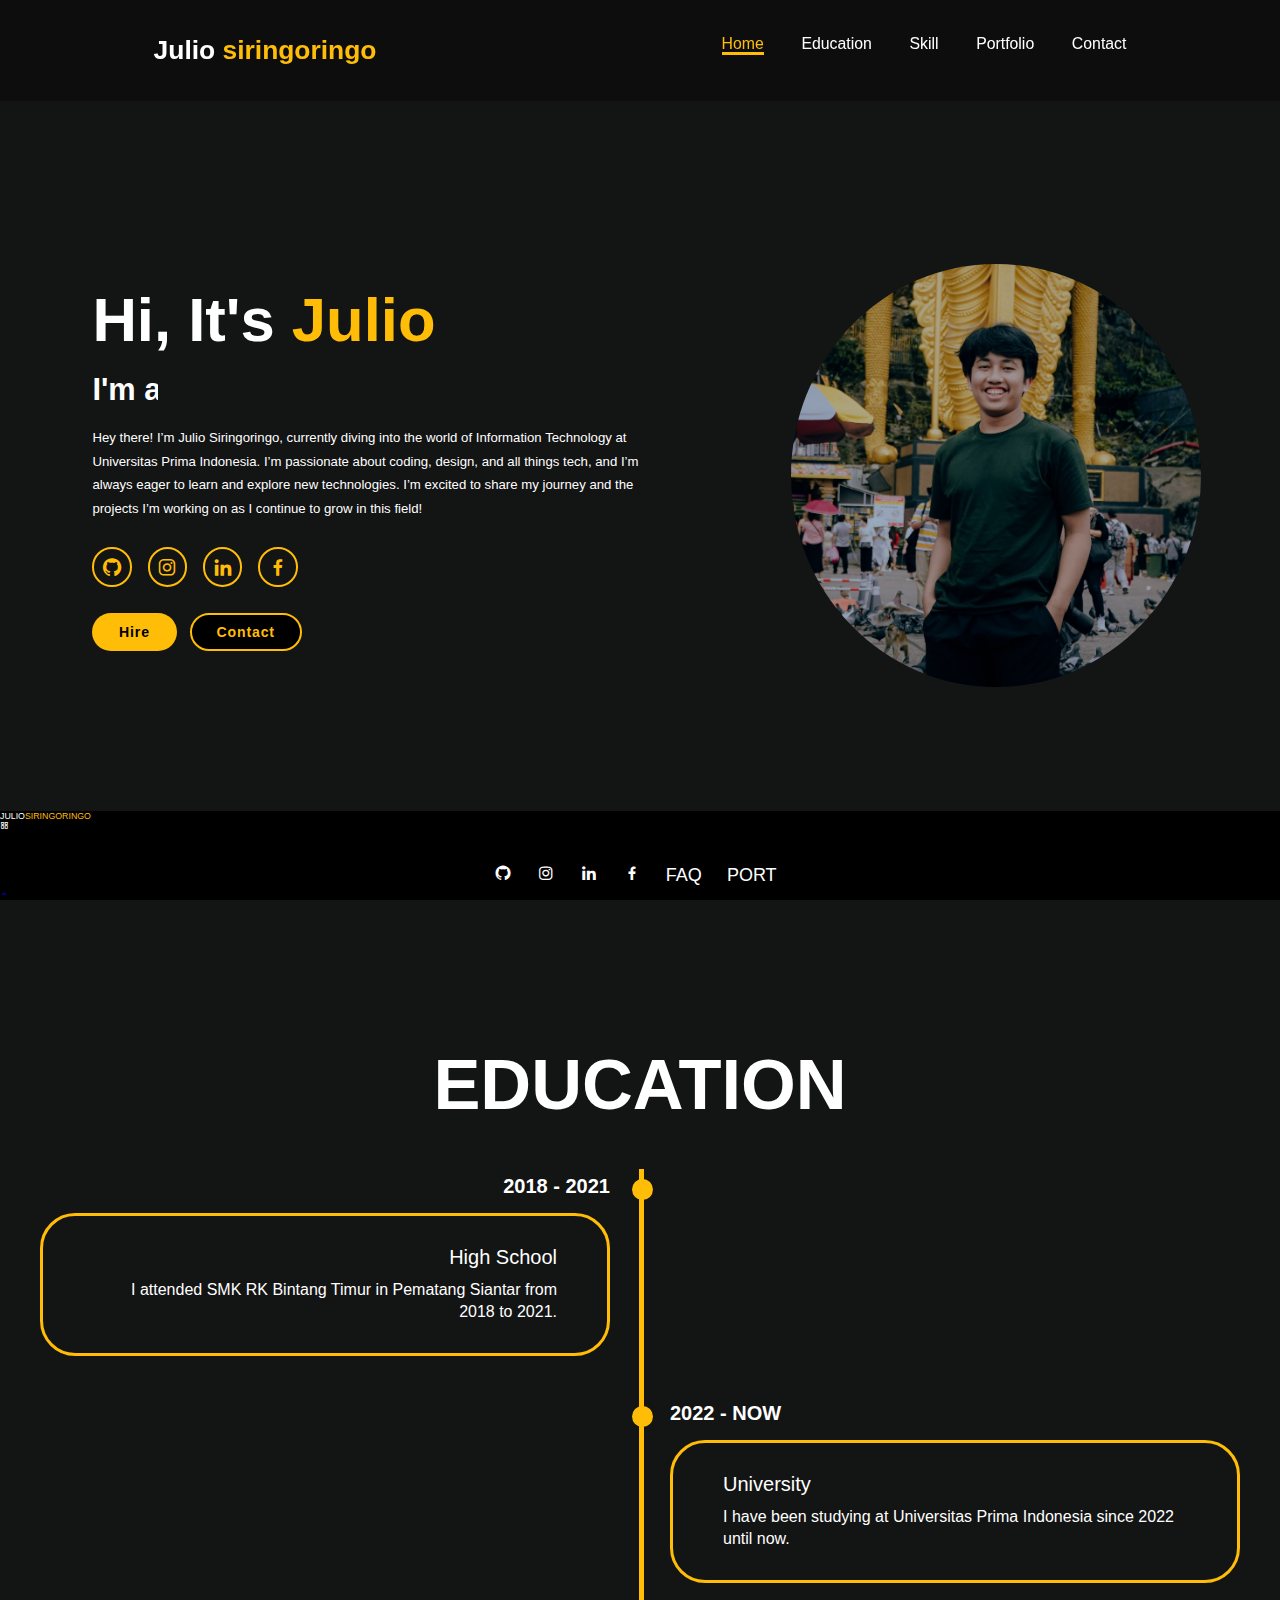
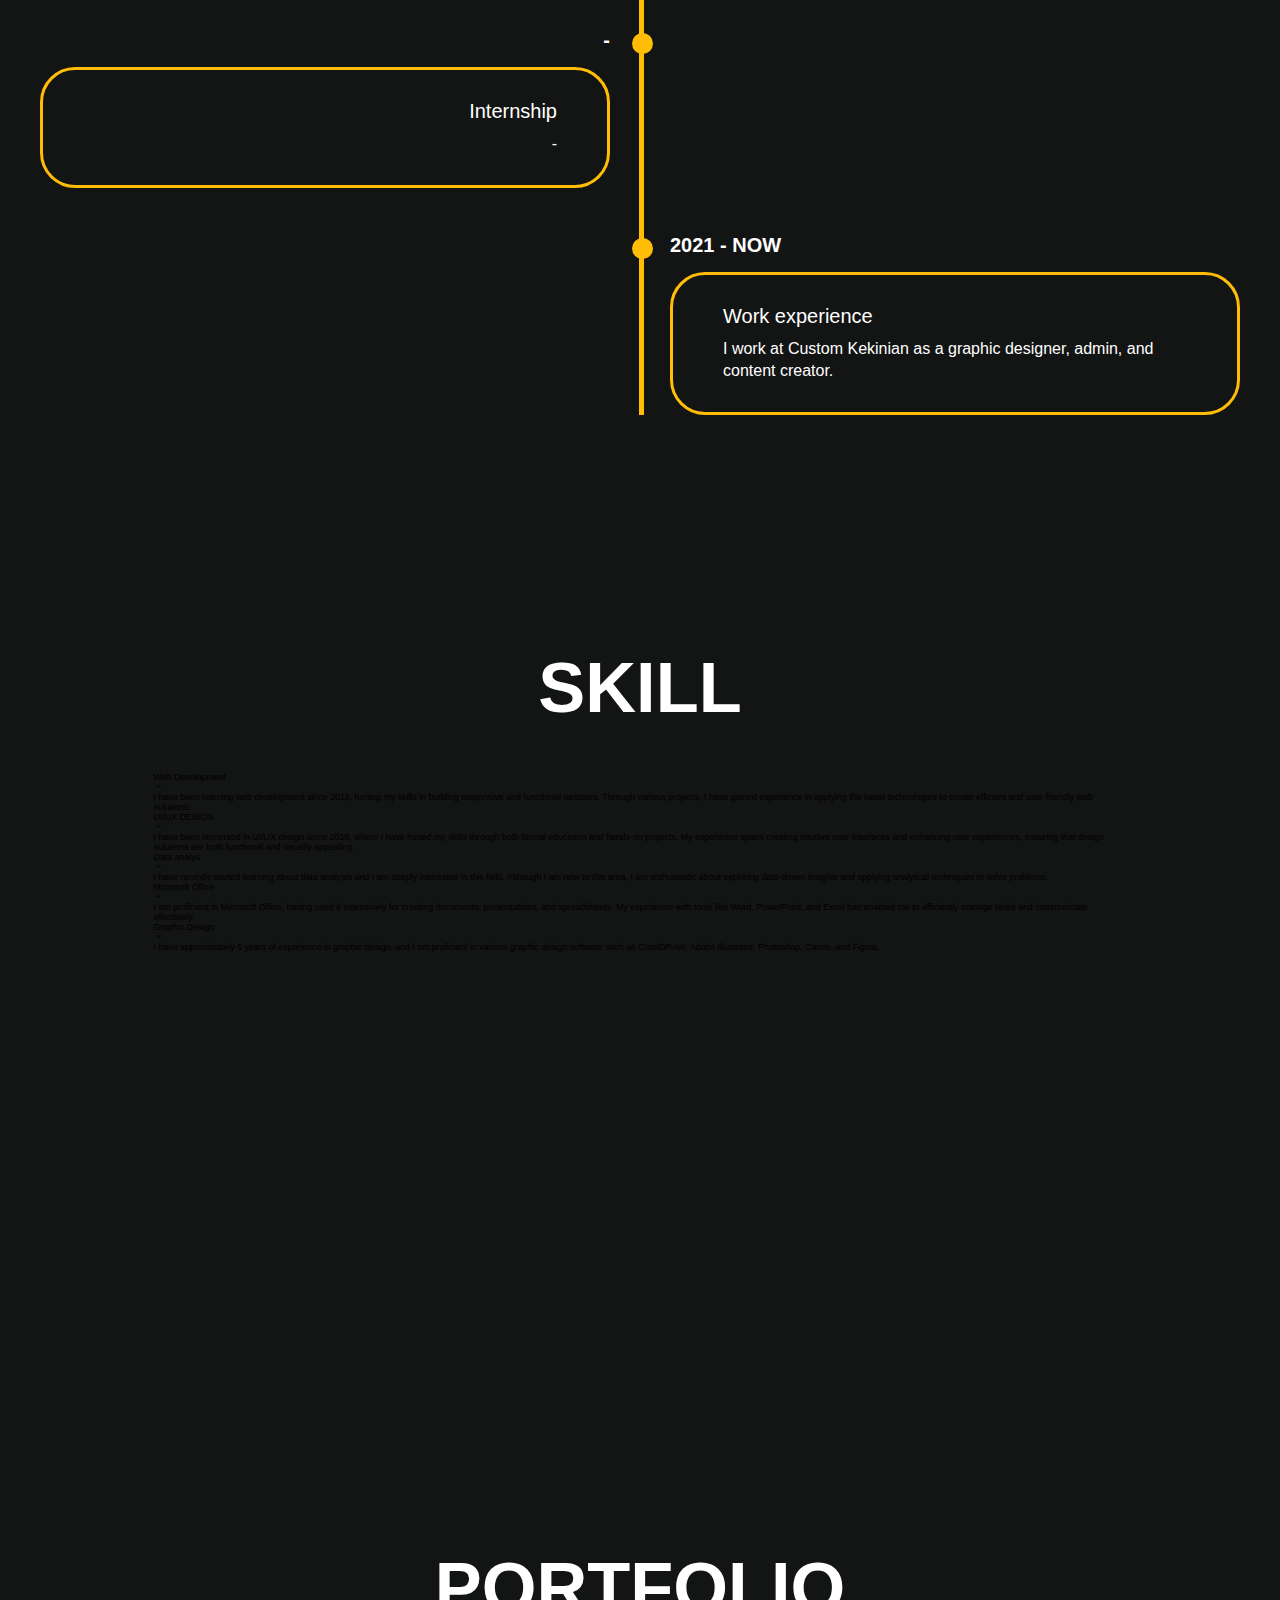
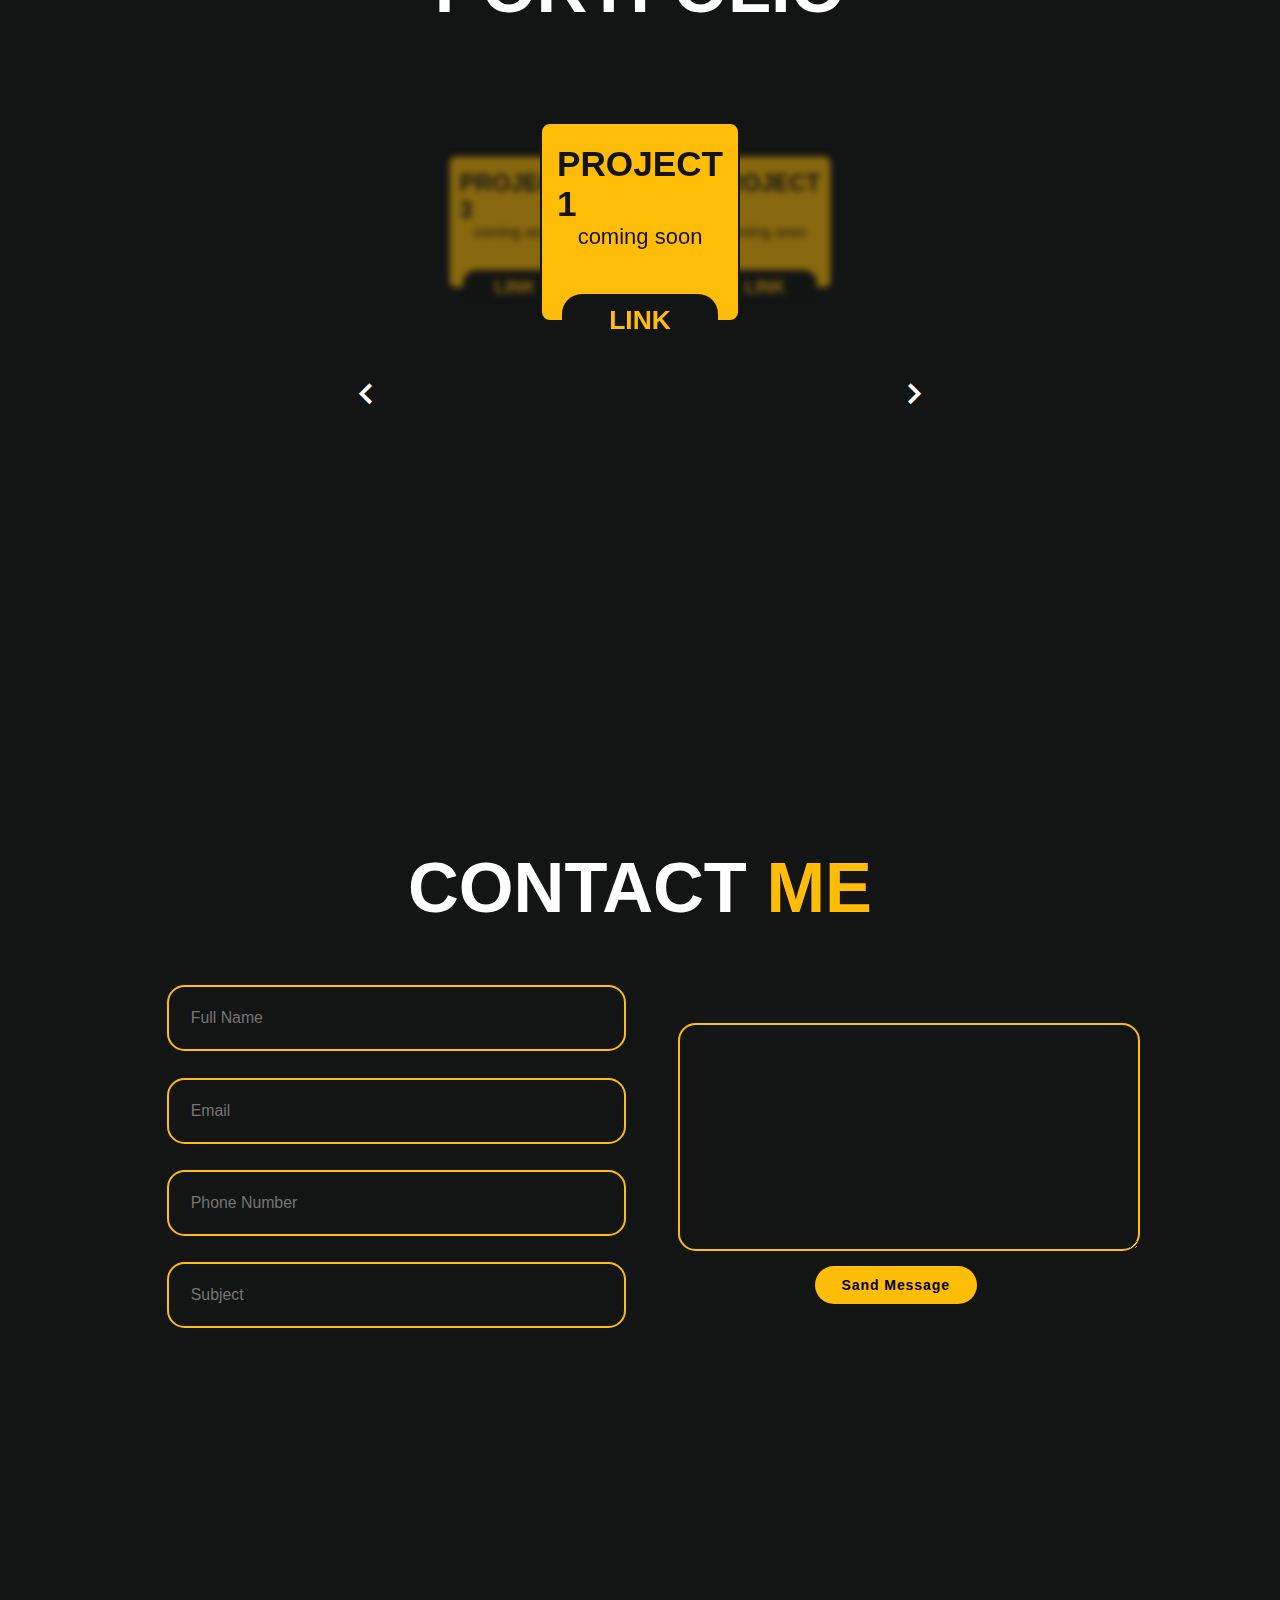
<file: index.html>
<!DOCTYPE html>
<html lang="en">
  <head>
    <meta charset="UTF-8" />
    <meta name="viewport" content="width=device-width, initial-scale=1.0" />
    <title>julio siringoringo</title>
    <link rel="stylesheet" href="style.css" />
    <link href="https://unpkg.com/boxicons@2.1.4/css/boxicons.min.css" rel="stylesheet" />
  </head>
  <body>
    <!-- HEADER -->
    <header class="header">
      <a href="#home" class="logo">Julio <span>siringoringo</span></a>

      <i class="bx bx-menu" id="menu-icon"></i>

      <nav class="navbar">
        <a href="#home" class="active">Home</a>
        <a href="#education">Education</a>
        <a href="#services">Skill</a>
        <a href="#portfolio">Portfolio</a>
        <a href="#contact">Contact</a>
      </nav>
    </header>
    <!-- END HEADER -->
    <!-- HOME -->
    <section class="home" id="home">
      <div class="home-content">
        <h1>Hi, It's <span>Julio</span></h1>
        <h3 class="text-animation">I'm a <span></span></h3>
        <p>
          Hey there! I’m Julio Siringoringo, currently diving into the world of Information Technology at Universitas Prima Indonesia. I’m passionate about coding, design, and all things tech, and I’m always eager to learn and explore new
          technologies. I’m excited to share my journey and the projects I’m working on as I continue to grow in this field!
        </p>
        <div class="social-icons">
          <a href="https://github.com/JULIOSIRINGORINGO"><i class="bx bxl-github"></i></a>
          <a href="https://www.instagram.com/juliosiringoringo?igsh=MWFiM3NtcnpyeTIxeQ=="><i class="bx bxl-instagram"></i></a>
          <a href="https://www.linkedin.com/in/julio-siringoringo-230390324?utm_source=share&utm_campaign=share_via&utm_content=profile&utm_medium=android_app"><i class="bx bxl-linkedin"></i></a>
          <a href="https://www.facebook.com/share/tcZcYDxLsZWcEci8/?mibextid=qi2Omg"><i class="bx bxl-facebook"></i></a>
        </div>
        <div class="btn-group">
          <a href="#" class="btn">Hire</a>
          <a href="#contact" class="btn">Contact</a>
        </div>
      </div>
      <div class="home-img">
        <img src="profil1.jpeg" alt="" />
      </div>
    </section>
    <!-- END HOME -->
    <!-- EDUCATION -->
    <section class="education" id="education">
      <h2 class="heading">EDUCATION</h2>

      <div class="timeline-items">
        <div class="timeline-item">
          <div class="timeline-dot"></div>
          <div class="timeline-date">2018 - 2021</div>
          <div class="timeline-content">
            <h3>High School</h3>
            <p>I attended SMK RK Bintang Timur in Pematang Siantar from 2018 to 2021.</p>
          </div>
        </div>

        <div class="timeline-item">
          <div class="timeline-dot"></div>
          <div class="timeline-date">2022 - NOW</div>
          <div class="timeline-content">
            <h3>University</h3>
            <p>I have been studying at Universitas Prima Indonesia since 2022 until now.</p>
          </div>
        </div>

        <div class="timeline-item">
          <div class="timeline-dot"></div>
          <div class="timeline-date">-</div>
          <div class="timeline-content">
            <h3>Internship</h3>
            <p>-</p>
          </div>
        </div>

        <div class="timeline-item">
          <div class="timeline-dot"></div>
          <div class="timeline-date">2021 - NOW</div>
          <div class="timeline-content">
            <h3>Work experience</h3>
            <p>I work at Custom Kekinian as a graphic designer, admin, and content creator.</p>
          </div>
        </div>
      </div>
    </section>
    <!-- AND EDUCATION -->
    <!-- SKILL -->
    <section class="services" id="services">
      <h2 class="heading">SKILL</h2>
      <div class="skill">
        <div class="skill-info">
          <div class="skill-title">
            <p>Web Development</p>
            <i class='bx bx-chevron-down'></i>
          </div>
          <div class="conten">
            <p>I have been learning web development since 2019, honing my skills in building responsive and functional websites. Through various projects, I have gained experience in applying the latest technologies to create efficient and
              user-friendly web solutions.</p>
          </div>
        </div>
        <div class="skill-info">
          <div class="skill-title">
            <p>UI/UX DESIGN</p>
            <i class='bx bx-chevron-down'></i>
          </div>
          <div class="conten">
            <p>I have been immersed in UI/UX design since 2018, where I have honed my skills through both formal education and hands-on projects. My experience spans creating intuitive user interfaces and enhancing user experiences, ensuring
              that design solutions are both functional and visually appealing.</p>
          </div>
        </div>
        <div class="skill-info">
          <div class="skill-title">
            <p>Data analys</p>
            <i class='bx bx-chevron-down'></i>
          </div>
          <div class="conten">
            <p> I have recently started learning about data analysis and I am deeply interested in this field. Although I am new to this area, I am enthusiastic about exploring data-driven insights and applying analytical techniques to solve
              problems.</p>
          </div>
        </div>
        <div class="skill-info">
          <div class="skill-title">
            <p>Microsoft Office</p>
            <i class='bx bx-chevron-down'></i>
          </div>
          <div class="conten">
            <p> I am proficient in Microsoft Office, having used it extensively for creating documents, presentations, and spreadsheets. My experience with tools like Word, PowerPoint, and Excel has enabled me to efficiently manage tasks and
              communicate effectively.</p>
          </div>
        </div>
        <div class="skill-info">
          <div class="skill-title">
            <p>Graphic Design</p>
            <i class='bx bx-chevron-down'></i>
          </div>
          <div class="conten">
            <p> I have approximately 5 years of experience in graphic design, and I am proficient in various graphic design software such as CorelDRAW, Adobe Illustrator, Photoshop, Canva, and Figma.</p>
          </div>
        </div>
      </div>
    </section>
    <!-- END SKILL -->
    <!-- PORTFOLIO -->
    <section class="cardcoba" id="portfolio">
      <h2 class="heading">PORTFOLIO</span></h2>
      <div class="carousel">
        <div class="card-container" id="card1" data-state="center">
          <div class="card">
            <h3>PROJECT 1</h3>
            <P>coming soon</P>
            <a href="">LINK</a>
          </div>
        </div>
        <div class="card-container" id="card2" data-state="right">
          <div class="card">
            <h3>PROJECT 2</h3>
            <P>coming soon</P>
            <a href="">LINK</a>
          </div>
        </div>
        <div class="card-container" id="card3" data-state="left">
          <div class="card">
            <h3>PROJECT 3</h3>
            <P>coming soon</P>
            <a href="">LINK</a></div>
        </div>
      </div>

      <div class="controls">
        <button class="button" onclick="prev()"><i class='bx bx-chevron-left' ></i></button>
        <button class="button" onclick="next()"><i class='bx bx-chevron-right' ></i></button>
      </div>
    </section>
    <!-- END PORTFOLIO -->

    <!-- CONTAC ME -->
    <section class="contact" id="contact">
      <h2 class="heading">CONTACT <span>ME</span></h2>
      <form action="">
        <div class="input-group">
          <div class="input-box">
            <input type="text" placeholder="Full Name" />
            <input type="email" placeholder="Email" />
          </div>
          <div class="input-box">
            <input type="number" placeholder="Phone Number" />
            <input type="text" placeholder="Subject" />
          </div>
        </div>
        <div class="input-group-2">
          <textarea name="" id="" cols="30" rows="10" placeholder="Contact Me"> </textarea>
          <input type="submit" value="Sand Message" class="btn" />
        </div>
      </form>
    </section>
    <!-- END CONTAC ME -->

    <!-- FOOTER -->
    <footer class="footer">
      <p>JULIO<span>SIRINGORINGO</span></p>
        <div class="select-menu">
          <div class="select-btn">
            <span class="sBtn-text"></span>
            <i class="bx bx-grid-alt"></i>
          </div>
          <ul class="options">
            <li class="option"><a href="https://github.com/JULIOSIRINGORINGO"><i class="bx bxl-github"></i></a></i>  </li>
            <li class="option"><a href="https://www.instagram.com/juliosiringoringo?igsh=MWFiM3NtcnpyeTIxeQ=="><i class="bx bxl-instagram"></i></a></i>  </li>
            <li class="option"><a href="https://www.linkedin.com/in/julio-siringoringo-230390324?utm_source=share&utm_campaign=share_via&utm_content=profile&utm_medium=android_app"><i class="bx bxl-linkedin"></i></a></i>  </li>
            <li class="option"><a href="https://www.facebook.com/share/tcZcYDxLsZWcEci8/?mibextid=qi2Omg"><i class="bx bxl-facebook"></i></a></i>  </li>
            <li class="option"><a href="#home">FAQ</a></i>  </li>
            <li class="option"><a href="#portfolio">PORT</a></i>  </li>
          </ul>
        </div>
        <a href="#home"><i class='bx bx-chevron-up'></i></a>
      </footer>
  
     <!-- END FOOTER  -->
    <script src="script.js"></script>
    <!--  -->
  </body>
</html>
</file>
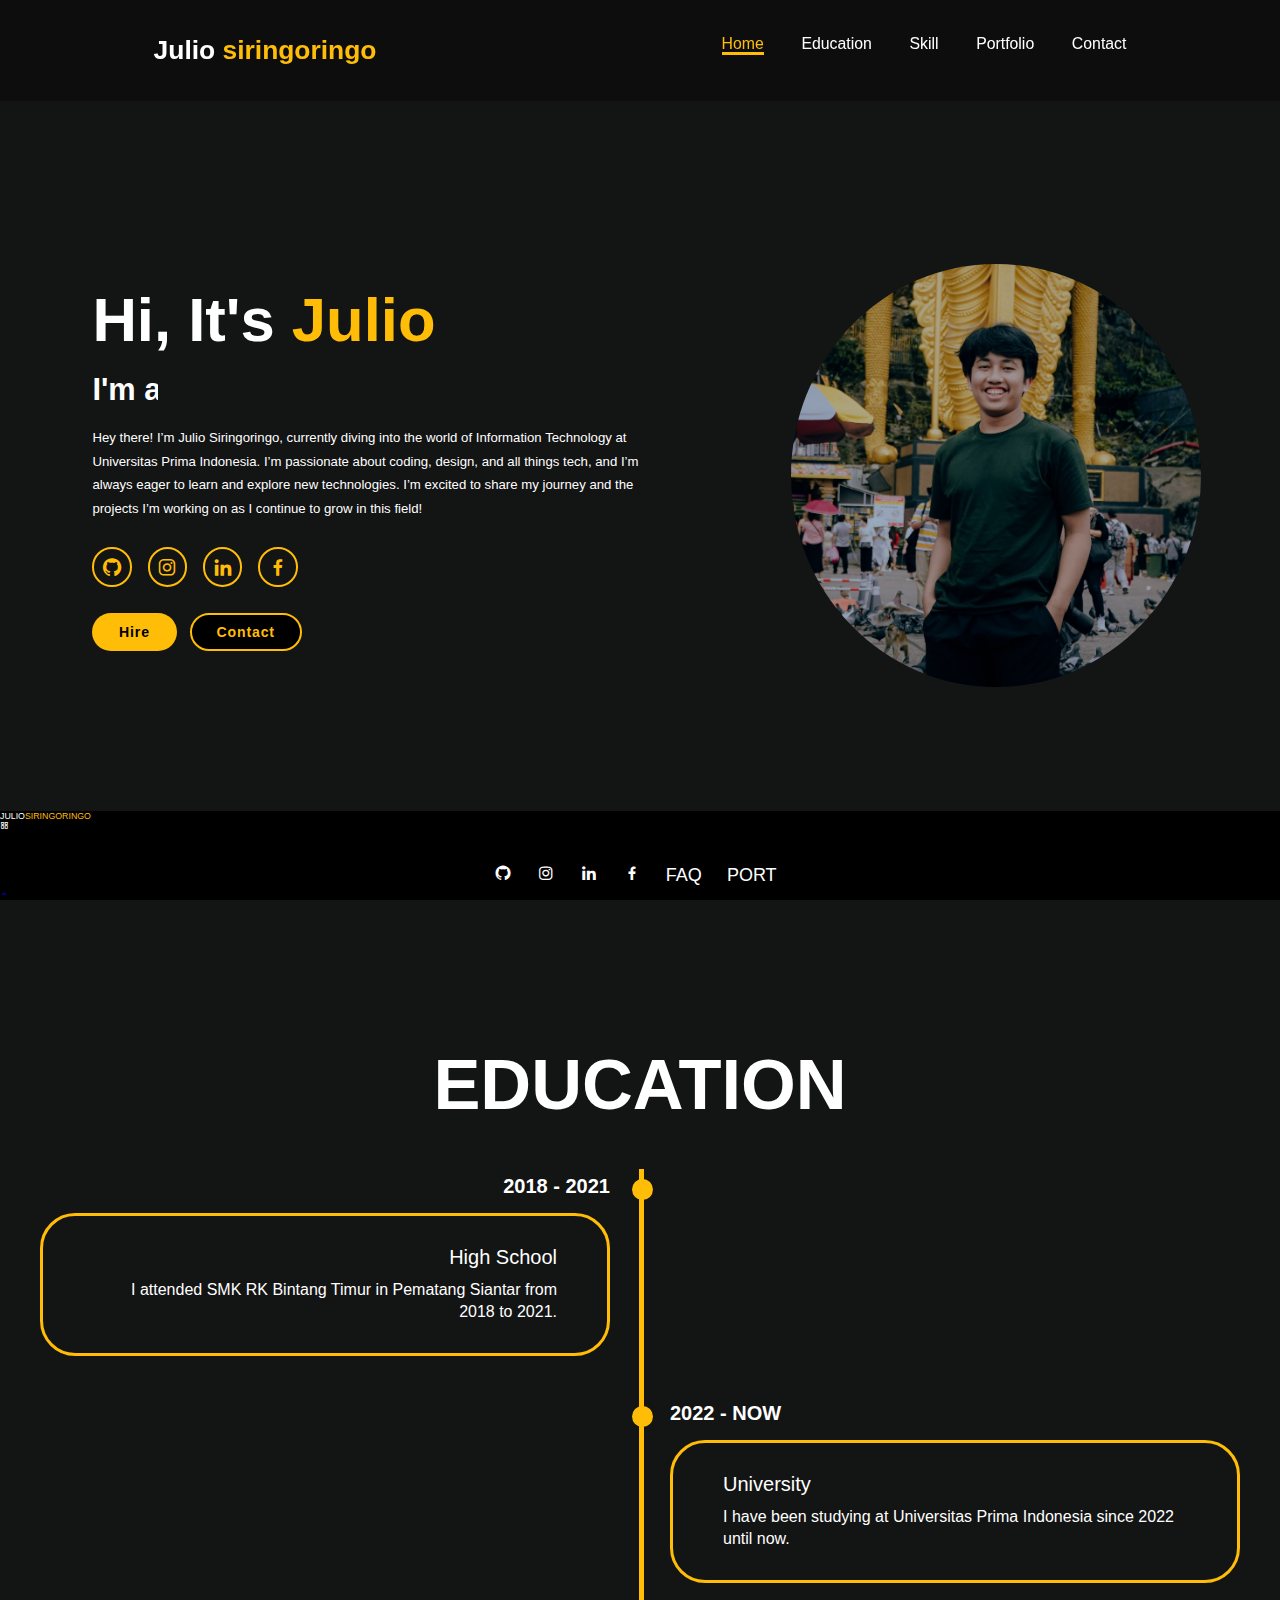
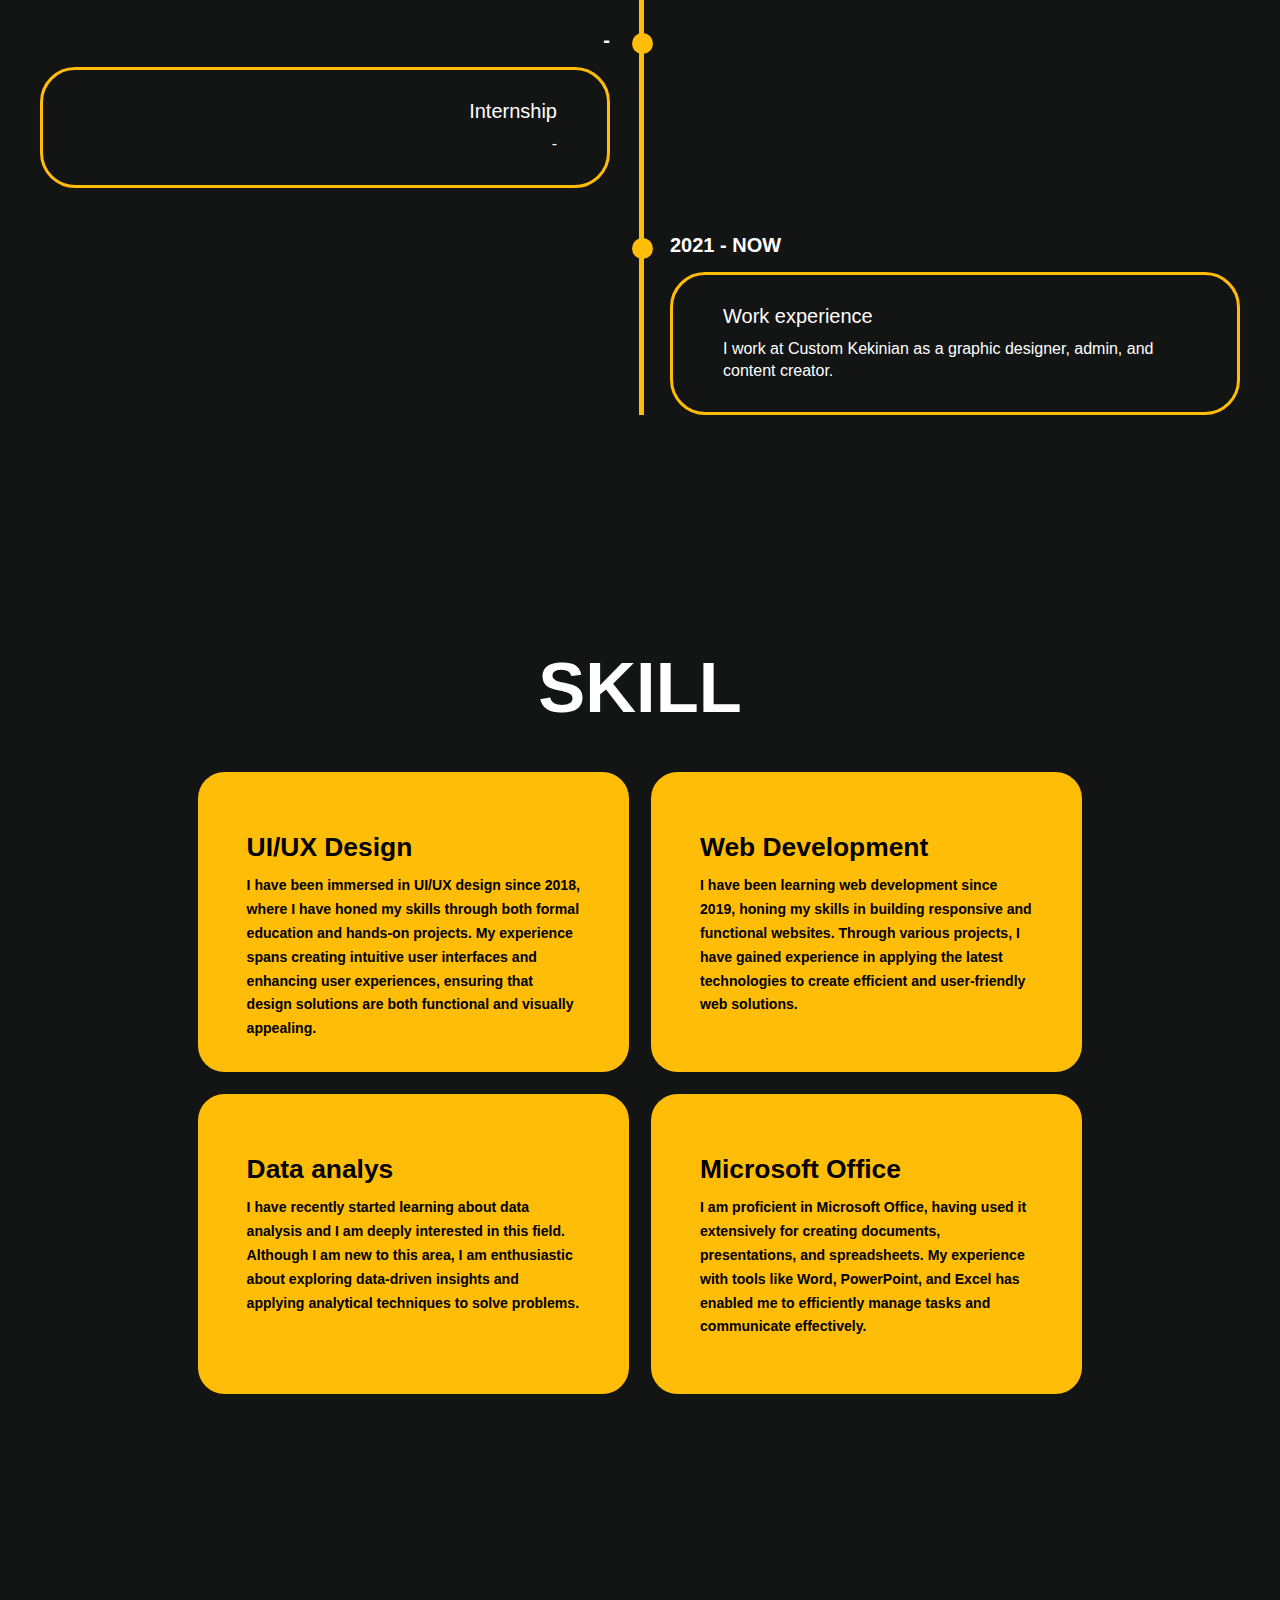
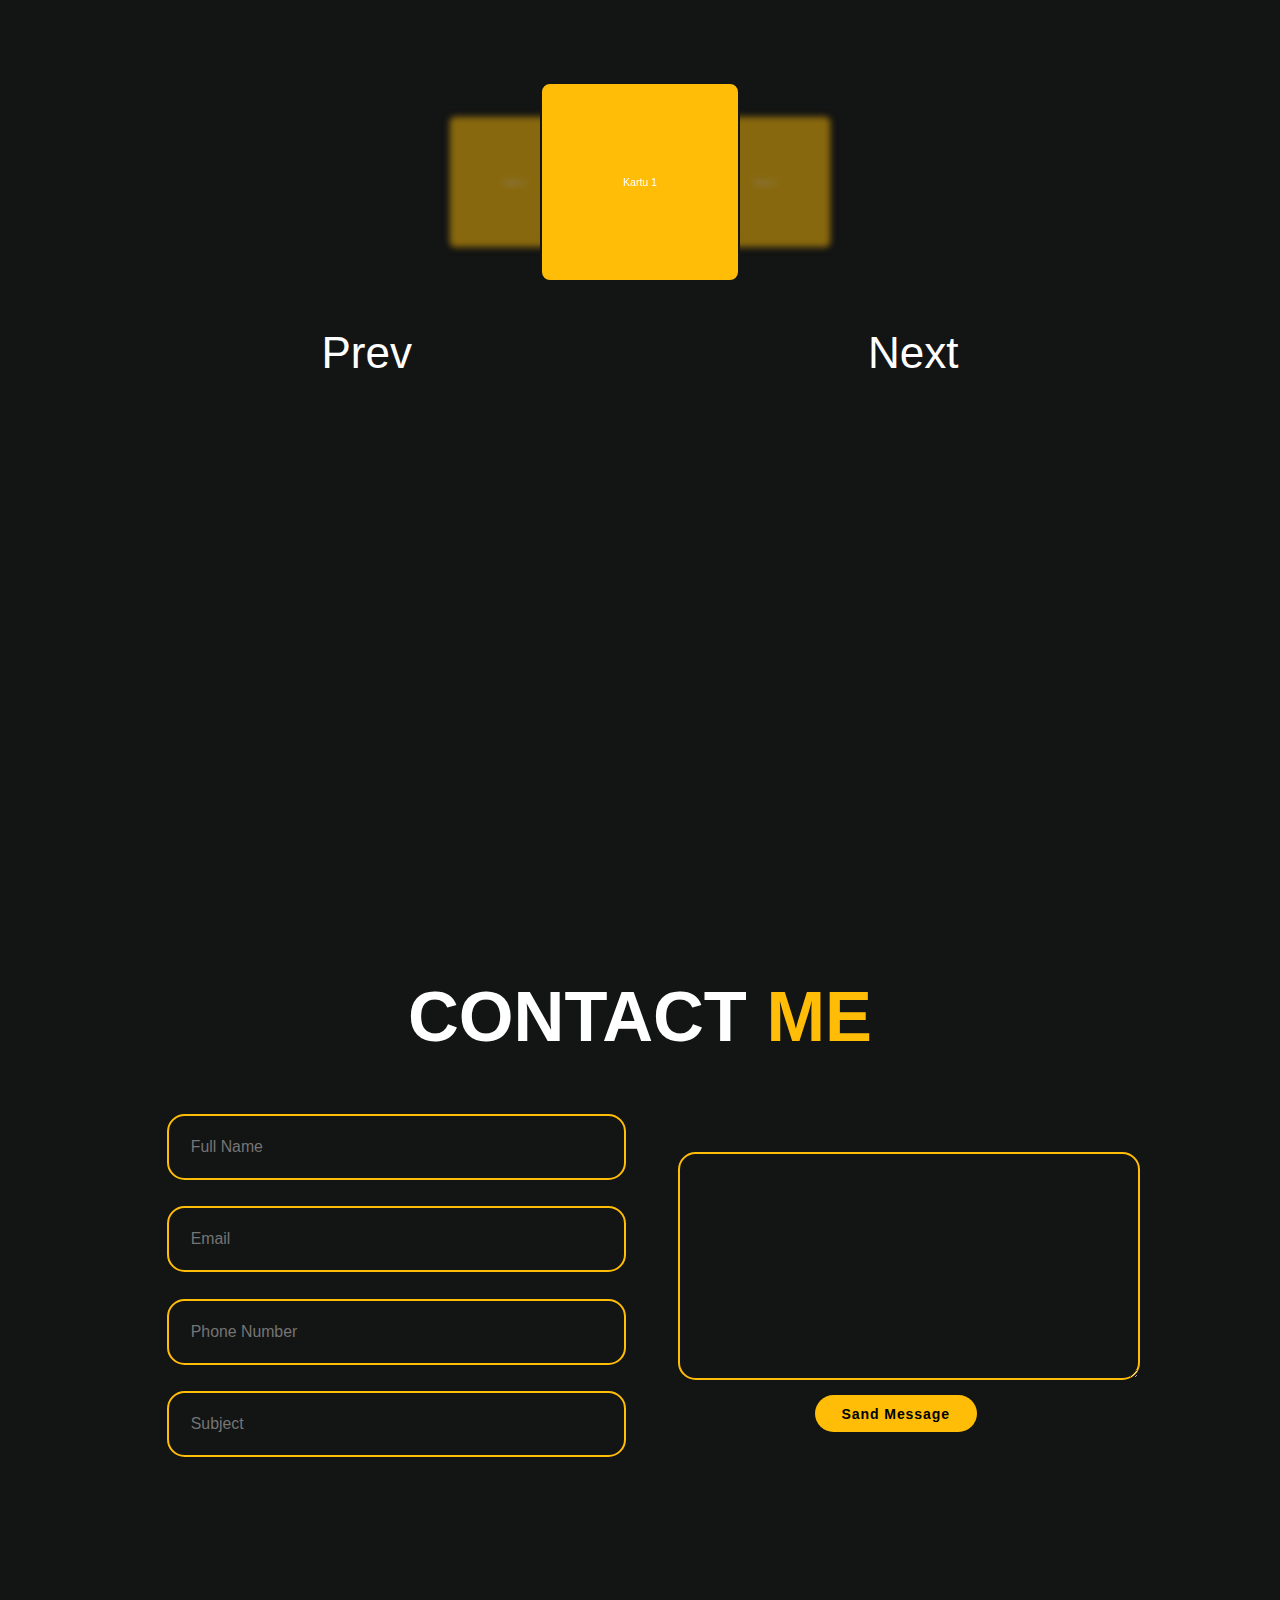
<file: index1.html>
<!DOCTYPE html>
<html lang="en">
  <head>
    <meta charset="UTF-8" />
    <meta name="viewport" content="width=device-width, initial-scale=1.0" />
    <title>julio siringoringo</title>
    <link rel="stylesheet" href="style.css" />
    <link href="https://unpkg.com/boxicons@2.1.4/css/boxicons.min.css" rel="stylesheet" />
  </head>
  <body>
    <header class="header">
      <a href="#home" class="logo">Julio <span>siringoringo</span></a>

      <i class="bx bx-menu" id="menu-icon"></i>

      <nav class="navbar">
        <a href="#home" class="active">Home</a>
        <a href="#education">Education</a>
        <a href="#services">Skill</a>
        <a href="#portopolio">Portfolio</a>
        <a href="#contact">Contact</a>
      </nav>
    </header>
    <section class="home" id="home">
      <div class="home-content">
        <h1>Hi, It's <span>Julio</span></h1>
        <h3 class="text-animation">I'm a <span></span></h3>
        <p>
          Hey there! I’m Julio Siringoringo, currently diving into the world of Information Technology at Universitas Prima Indonesia. I’m passionate about coding, design, and all things tech, and I’m always eager to learn and explore new
          technologies. I’m excited to share my journey and the projects I’m working on as I continue to grow in this field!
        </p>
        <div class="social-icons">
          <a href="https://github.com/JULIOSIRINGORINGO"><i class="bx bxl-github"></i></a>
          <a href="https://www.instagram.com/juliosiringoringo?igsh=MWFiM3NtcnpyeTIxeQ=="><i class="bx bxl-instagram"></i></a>
          <a href="https://www.linkedin.com/in/julio-siringoringo-230390324?utm_source=share&utm_campaign=share_via&utm_content=profile&utm_medium=android_app"><i class="bx bxl-linkedin"></i></a>
          <a href="https://www.facebook.com/share/tcZcYDxLsZWcEci8/?mibextid=qi2Omg"><i class="bx bxl-facebook"></i></a>
        </div>
        <div class="btn-group">
          <a href="#" class="btn">Hire</a>
          <a href="#contact" class="btn">Contact</a>
        </div>
      </div>
      <div class="home-img">
        <img src="profil1.jpeg" alt="" />
      </div>
    </section>
    <section class="education" id="education">
      <h2 class="heading">EDUCATION</h2>

      <div class="timeline-items">
        <div class="timeline-item">
          <div class="timeline-dot"></div>
          <div class="timeline-date">2018 - 2021</div>
          <div class="timeline-content">
            <h3>High School</h3>
            <p>I attended SMK RK Bintang Timur in Pematang Siantar from 2018 to 2021.</p>
          </div>
        </div>

        <div class="timeline-item">
          <div class="timeline-dot"></div>
          <div class="timeline-date">2022 - NOW</div>
          <div class="timeline-content">
            <h3>University</h3>
            <p>I have been studying at Universitas Prima Indonesia since 2022 until now.</p>
          </div>
        </div>

        <div class="timeline-item">
          <div class="timeline-dot"></div>
          <div class="timeline-date">-</div>
          <div class="timeline-content">
            <h3>Internship</h3>
            <p>-</p>
          </div>
        </div>

        <div class="timeline-item">
          <div class="timeline-dot"></div>
          <div class="timeline-date">2021 - NOW</div>
          <div class="timeline-content">
            <h3>Work experience</h3>
            <p>I work at Custom Kekinian as a graphic designer, admin, and content creator.</p>
          </div>
        </div>
      </div>
    </section>
    <section class="services" id="services">
      <h2 class="heading">SKILL</h2>

      <div class="services-container">
        <div class="service-box">
          <div class="service-info">
            <h4>UI/UX Design</h4>
            <p>
              I have been immersed in UI/UX design since 2018, where I have honed my skills through both formal education and hands-on projects. My experience spans creating intuitive user interfaces and enhancing user experiences, ensuring
              that design solutions are both functional and visually appealing.
            </p>
          </div>
        </div>

        <div class="service-box">
          <div class="service-info">
            <h4>Web Development</h4>
            <p>
              I have been learning web development since 2019, honing my skills in building responsive and functional websites. Through various projects, I have gained experience in applying the latest technologies to create efficient and
              user-friendly web solutions.
            </p>
          </div>
        </div>
        <div class="service-box">
          <div class="service-info">
            <h4>Data analys</h4>
            <p>
              I have recently started learning about data analysis and I am deeply interested in this field. Although I am new to this area, I am enthusiastic about exploring data-driven insights and applying analytical techniques to solve
              problems.
            </p>
          </div>
        </div>
        <div class="service-box">
          <div class="service-info">
            <h4>Microsoft Office</h4>
            <p>
              I am proficient in Microsoft Office, having used it extensively for creating documents, presentations, and spreadsheets. My experience with tools like Word, PowerPoint, and Excel has enabled me to efficiently manage tasks and
              communicate effectively.
            </p>
          </div>
        </div>
      </div>
    </section>

    <!-- <section class="portopolio" id="portopolio">
      <div class="portopolio-box">
        <h2 class="heading">PORTFOLIO</h2>

        <div class="wrapper">
          <div class="portopolio-item">
            <img src="profil.jpeg" alt="" />
            <h2>Projects</h2>
            <p>I will update these soon.</p>
            <a href="#">Demo</a>
          </div>

          <div class="portopolio-item">
            <img src="profil.jpeg" alt="" />
            <h2>Projects</h2>
            <p>I will update these soon.</p>
            <a href="#">Demo</a>
          </div>

          <div class="portopolio-item">
            <img src="profil.jpeg" alt="" />
            <h2>Projects</h2>
            <p>I will update these soon.</p>
            <a href="#">Demo</a>
          </div>
        </div>
      </div>
    </section> -->
    <section class="cardcoba">
      <div class="carousel">
        <div class="card-container" data-state="center">
          <div class="card">Kartu 1</div>
        </div>
        <div class="card-container" data-state="right">
          <div class="card">Kartu 2</div>
        </div>
        <div class="card-container" data-state="left">
          <div class="card">Kartu 3</div>
        </div>
      </div>

      <div class="controls">
        <button class="button" id="prev">Prev</button>
        <button class="button" id="next">Next</button>
      </div>
    </section>

    <section class="contact" id="contact">
      <h2 class="heading">CONTACT <span>ME</span></h2>
      <form action="">
        <div class="input-group">
          <div class="input-box">
            <input type="text" placeholder="Full Name" />
            <input type="email" placeholder="Email" />
          </div>
          <div class="input-box">
            <input type="number" placeholder="Phone Number" />
            <input type="text" placeholder="Subject" />
          </div>
        </div>
        <div class="input-group-2">
          <textarea name="" id="" cols="30" rows="10" placeholder="Contact Me"> </textarea>
          <input type="submit" value="Sand Message" class="btn" />
        </div>
      </form>
    </section>

    <footer class="footer">
      <p>JULIO<span>SIRINGORINGO</span></p>
      <div class="select-menu">
        <div class="select-btn">
          <span class="sBtn-text"></span>
          <i class="bx bx-grid-alt"></i>
        </div>
        <ul class="options">
          <li class="option"><a href="https://github.com/JULIOSIRINGORINGO"><i class="bx bxl-github"></i></a></i>  </li>
          <li class="option"><a href="https://www.instagram.com/juliosiringoringo?igsh=MWFiM3NtcnpyeTIxeQ=="><i class="bx bxl-instagram"></i></a></i>  </li>
          <li class="option"><a href="https://www.linkedin.com/in/julio-siringoringo-230390324?utm_source=share&utm_campaign=share_via&utm_content=profile&utm_medium=android_app"><i class="bx bxl-linkedin"></i></a></i>  </li>
          <li class="option"><a href="https://www.facebook.com/share/tcZcYDxLsZWcEci8/?mibextid=qi2Omg"><i class="bx bxl-facebook"></i></a></i>  </li>
          <li class="option"><a href="#home">FAQ</a></i>  </li>
          <li class="option"><a href="#portopolio">PORT</a></i>  </li>
        </ul>
      </div>
      <a href="#home"><i class='bx bx-chevron-up'></i></a>
    </footer>

    <script src="script.js"></script>
  </body>
</html>
</file>
<file: style.css>
* {
  margin: 0;
  padding: 0;
  box-sizing: border-box;
  text-decoration: none;
  border: none;
  outline: none;
  scroll-behavior: smooth;
  font-family: "Poppins", sans-serif;
}

:root {
  --bg-color: #131414;
  --secon-bg-color: #131313;
  --text-color: white;
  --main-color: #ffbd08;
  --current-card: 0;
}

html {
  font-size: 60%;
  overflow-x: hidden;
}

body {
  background: var(--bg-color);
  color: var(--text-color);
}
.header {
  position: fixed;
  top: 0;
  left: 0;
  width: 100%;
  padding: 4rem 12% 4rem;
  background: rgba(0, 0, 0, 0.3);
  backdrop-filter: blur(10px);
  display: flex;
  justify-content: space-between;
  z-index: 5;
}
.logo {
  font-size: 3rem;
  color: var(--text-color);
  font-weight: 800;
  cursor: pointer;
  transition: 0.3s ease;
}
.logo:hover {
  transform: scale(1.05);
}

.navbar a {
  font-size: 1.8rem;
  color: var(--text-color);
  margin-left: 4rem;
  font-weight: 500;
  transition: 0.3s ease;
  border-bottom: 3px solid transparent;
}
.navbar a:hover,
.navbar a.active {
  color: var(--main-color);
  border-bottom: 3px solid var(--main-color);
}
#menu-icon {
  font-size: 3.6rem;
  color: var(--main-color);
  display: none;
}
/* -------------------------------
-----------section------------- */

section {
  min-height: 100vh;
  padding: 10rem 12% 10rem;
}
.home {
  display: flex;
  align-items: center;
  justify-content: center;
  gap: 15rem;
}
.home-content {
  display: flex;
  flex-direction: column;
  align-items: baseline;
  justify-content: center;
  margin-top: 3rem;
}

span {
  color: var(--main-color);
}
.logo span {
  color: var(--main-color);
}
.home-content h3 {
  margin-bottom: 2rem;
  margin-top: 1rem;
  font-size: 3.5rem;
}
.home-content h1 {
  font-size: 7rem;
  font-weight: 700;
  margin: 1.5rem;
  line-height: 1;
}

.home-img {
  border-radius: 50%;
}
.home-img img {
  position: relative;
  top: 3rem;
  width: 32vw;
  border-radius: 50%;
  /* box-shadow: 0 0 25px var(--main-color); */
  cursor: pointer;
  transition: 0.4s ease-in-out;
}
.home-img img:hover {
  box-shadow: 0 0 25px var(--main-color), 0 0 50px var(--main-color), 0 0 100px var(--main-color);
}
.home-content p {
  font-size: 1.5rem;
  font-weight: 500;
  line-height: 1.8;
  max-width: 1000px;
}
.social-icons a {
  display: inline-flex;
  justify-content: center;
  align-items: center;
  width: 4.5rem;
  height: 4.5rem;
  background: transparent;
  border: 2px solid var(--main-color);
  font-size: 2.5rem;
  border-radius: 50%;
  color: var(--main-color);
  margin: 3rem 1.5rem 3rem 0;
  transition: 0.3s ease-in-out;
}
.social-icons a:hover {
  color: var(--text-color);
  transform: scale(1.3) translateY(-5px);
  /* box-shadow: 0 0 25px var(--main-color); */
  background-color: var(--main-color);
}
.btn {
  display: inline-block;
  padding: 1rem 2.8rem;
  background: var(--main-color);
  /* box-shadow: 0 0 25px var(--main-color); */
  border-radius: 4rem;
  font-size: 1.6rem;
  color: black;
  border: 2px solid transparent;
  letter-spacing: 0.1rem;
  font-weight: 600;
  transition: 0.3s ease-in-out;
  cursor: pointer;
}
.btn:hover {
  transform: scale(1.05);
  box-shadow: 0 0 10px var(--main-color);
}

.btn-group {
  display: flex;
  align-items: center;
  gap: 1.5rem;
}

.btn-group a:nth-of-type(2) {
  background-color: black;
  color: var(--main-color);
  border: 2px solid var(--main-color);
  box-shadow: 0 0 25px transparent;
}
.btn-group a:nth-of-type(2):hover {
  box-shadow: 0 0 25px var(--main-color);
  background-color: var(--main-color);
  color: black;
}
/* text animasi */

.text-animation {
  font-size: 34px;
  font-weight: 600;
  min-width: 580px;
}
.text-animation span {
  position: relative;
}
.text-animation span::before {
  content: "";
  color: var(--main-color);
  animation: words 20s infinite;
}
.text-animation span::after {
  content: "";
  background-color: var(--bg-color);
  position: absolute;
  width: calc(100% + 8px);
  height: 100%;
  border-left: 3px solid var(--bg-color);
  right: -8px;
  animation: words 20s infinite;
}
/* 
@keyframes cursor{
    to{
        border-left: 2px solid var(--main-color);
    }
} */

@keyframes words {
  0%,
  20% {
    content: "Forntend Designer";
  }
  21%,
  40% {
    content: "Web Designer";
  }
  41%,
  60% {
    content: "UI/UX Designer";
  }
  61%,
  80% {
    content: "Web Developer";
  }
  81%,
  100% {
    content: "Data analays";
  }
}
/* @keyframes typing{
    10%,
    15%,
    30%,
    35%,
    50%,
    55%,
    70%,
    75%,
    90%,
    95%{
        width: calc(100% +8px);
    }
    5%,
    20%,
    25%,
    41%,
    45%,
    60%,
    65%,
    80%,
    85%{
        width: 0;
    }
} */

/* pendidikan dan pengalaman kerja */

.heading {
  font-size: 8rem;
  text-align: center;
  margin: 5rem 0;
}

.education {
  padding: 100px 15px;
  background: var(--second-bg-color);
}

.education h2 {
  margin-bottom: 5rem;
}

.timeline-items {
  max-width: 1200px;
  margin: auto;
  display: flex;
  flex-wrap: wrap;
  position: relative;
}

.timeline-items::before {
  content: "";
  position: absolute;
  width: 5px;
  height: 100%;
  background-color: var(--main-color);
  left: calc(50% - 1px);
}
.timeline-item {
  margin-bottom: 40px;
  width: 100%;
  position: relative;
}

.timeline-item:last-child {
  margin-bottom: 0;
}

.timeline-item:nth-child(odd) {
  padding-right: calc(50% + 30px);
  text-align: right;
}

.timeline-item:nth-child(even) {
  padding-left: calc(50% + 30px);
}
.timeline-dot {
  height: 21px;
  width: 21px;
  background-color: var(--main-color);
  /* box-shadow: 0 0 25px var(--main-color), 0 0 50px var(--main-color); */
  position: absolute;
  left: calc(50% - 8px);
  border-radius: 50%;
  top: 10px;
}

.timeline-date {
  font-size: 20px;
  font-weight: 800;
  color: white;
  margin: 6px 0 15px;
}
.timeline-content {
  background-color: var(--bg-color);
  border: 3px solid var(--main-color);
  padding: 30px 50px;
  border-radius: 4rem;
  /* box-shadow: 0 0 10px var(--main-color); */
  cursor: pointer;
  transition: 0.3s ease-in-out;
}

.timeline-content:hover {
  transform: scale(1.05);
  box-shadow: 0 0 25px var(--main-color);
}

.timeline-content h3 {
  font-size: 20px;
  color: white;
  margin: 0 0 10px;
  font-weight: 500;
}

.timeline-content p {
  color: white;
  font-size: 16px;
  font-weight: 300;
  line-height: 22px;
}
::-webkit-scrollbar {
  width: 15px;
}
::-webkit-scrollbar-thumb {
  background-color: var(--main-color);
}
::-webkit-scrollbar-track {
  background-color: var(--bg-color);
  width: 50px;
}
.services {
  background: var(--bg-color);
  color: black;
}

.services h2 {
  margin-bottom: 5rem;
  color: white;
}

.services-container {
  display: grid;
  grid-template-columns: repeat(2, 1fr);
  align-items: center;
  gap: 2.5rem;
}

.service-box {
  background-color: var(--main-color);
  height: 300px;
  border-radius: 3rem;
  border: 5px solid transparent;
  cursor: pointer;
  transition: 0.4s ease-in-out;
}
.service-box:hover {
  background: white;
  color: black;
  border: 5px solid var(--main-color);
  transform: scale(1.03);
}

.service-box .service-info {
  display: flex;
  flex-direction: column;
  text-align: left;
  max-height: 200px;
  justify-content: left;
  align-items: baseline;
  padding: 5rem 5rem;
}

.service-info h4 {
  font-size: 3rem;
  font-weight: 800;
  line-height: 2;
}

.service-info p {
  font-size: 1.6rem;
  font-weight: 600;
  max-height: 100px;
  line-height: 1.7;
  margin: auto;
}
/* card */
.carousel {
  position: relative;
  width: 300px;
  height: 300px;
  perspective: 1000px;
  transform-style: preserve-3d;
  margin: auto;
}

.card-container {
  position: absolute;
  width: 100%;
  height: 100%;
  display: flex;
  justify-content: center;
  align-items: center;
  transition: transform 0.5s ease-out, opacity 0.5s ease-out, filter 0.5s ease-out;
}

.card {
  background: var(--main-color);
  width: 200px;
  height: 200px;
  padding: 20px;
  border-radius: 10px;
  /* box-shadow: 0 0 10px var(--main-color); */
  border: 2px solid var(--bg-color);
  display: flex;
  align-items: center;
  justify-content: center;
  flex-wrap: wrap;
  font-size: 1.2em;
}

.card h3 {
  color: var(--bg-color);
  font-size: 4rem;
}

.card p {
  color: var(--bg-color);
  font-size: 2.5rem;
  font-weight: 500;
}

.card a {
  width: 20rem;
  text-align: center;
  height: 6rem;
  background-color: var(--bg-color);
  line-height: 6rem;
  font-size: 3rem;
  border-radius: 20px;
  margin-top: 5rem;
  color: var(--main-color);
  font-weight: bold;
}
.card a:hover {
  background-color: var(--main-color);
  color: var(--bg-color);
  width: 21rem;
  height: 7rem;
  line-height: 7rem;
  box-shadow: 0 0 10px var(--bg-color);
  border: 2px solid var(--bg-color);
  transition: 0.2s ease-out;
}

/* Center card (active) */
.card-container[data-state="center"] {
  transform: translateZ(0) scale(1);
  filter: blur(0);
  opacity: 1;
}

/* Left card (inactive, with blur and behind) */
.card-container[data-state="left"] {
  transform: translateX(-150px) translateZ(-200px) scale(0.8);
  filter: blur(5px);
  opacity: 0.5;
}

/* Right card (inactive, with blur and behind) */
.card-container[data-state="right"] {
  transform: translateX(150px) translateZ(-200px) scale(0.8);
  filter: blur(5px);
  opacity: 0.5;
}

.controls {
  display: flex;
  justify-content: space-between;
  margin-top: -4rem;
  /* background-color: var(--main-color); */
  margin-left: auto;
  margin-right: auto;
  width: 70%;
}

.button {
  cursor: pointer;
  width: 13rem;
  height: 13rem;
  padding: 10px;
  line-height: 1rem;
  border: none;
  border-radius: 5px;
  margin: 0 10px;
  background-color: var(--bg-color);
  color: var(--text-color);
  font-size: 5rem;
}
.button:hover {
  background-color: var(--main-color);
  border-radius: 100%;
  color: var(--bg-color);
  box-shadow: 0 0 10px var(--main-color);
  transition: 0.5s ease-in-out;
}
/* end card */
.portopolio {
  background: var(--second-bg-color);
}

.portopolio-box {
  background-size: cover;
  display: flex;
  align-items: center;
  justify-content: center;
  flex-direction: column;
}

.portopolio .heading {
  margin-bottom: 5rem;
}

.portopolio-box img {
  width: 15rem;
  height: 15rem;
  border-radius: 50%;
  border: 3px solid var(--main-color);
  box-shadow: 0 0 25px var(--main-color);
}
.wrapper {
  display: grid;
  grid-template-columns: repeat(3, 1fr);
  gap: 3rem;
}

.portopolio-item {
  min-height: 550px;
  max-width: 450px;
  background: rgba(0, 0, 0, 0.7);
  border: 3px solid rgba(238, 238, 238, 0.2);
  border-radius: 2rem;
  margin: 0 2rem;
  padding: 30px 60px;
  cursor: pointer;
  display: flex;
  flex-direction: column;
  align-items: center;
  justify-content: center;
  text-align: center;
  gap: 1.5rem;
  color: white;
  transition: 0.4s ease-in-out;
}
.portopolio-item:hover {
  border: 3px solid var(--main-color);
  transform: translateY(-10px) scale(1.03);
  box-shadow: 0 0 50px var(--main-color);
}

.portopolio-item h2 {
  font-size: 2.8rem;
}
.portopolio-item p {
  font-size: 1.3rem;
}
.portopolio-item a {
  color: var(--bg-color);
  background-color: var(--main-color);
  width: 15rem;
  height: 4rem;
  font-size: 1.8rem;
  font-weight: 700;
  text-align: center;
  border-radius: 25px;
  align-items: center;
  margin: 0 2rem;
  padding: 5px 15px;
}
.portopolio-item a:hover {
  background-color: var(--bg-color);
  color: var(--main-color);
  box-shadow: 0 0 20px var(--main-color);
  border: 1px solid var(--main-color);
}
.contact {
  background-color: var(--bg-color);
}

.contact h2 {
  margin-bottom: 3rem;
  color: white;
}

.contact form {
  display: flex;
  align-items: center;
  justify-content: center;
  gap: 3rem;
  margin: 5rem auto;
  text-align: center;
}

.contact form .input-box {
  display: flex;
  justify-content: center;
  flex-wrap: wrap;
}

.contact form .input-box input,
.contact form textarea {
  width: 100%;
  padding: 2.5rem;
  font-size: 1.8rem;
  color: var(--text-color);
  background: var(--bg-color);
  border-radius: 2rem;
  border: 2px solid var(--main-color);
  margin: 1.5rem;
}
.contact from .btn {
  margin-top: 2rem;
}
.footer {
  position: fixed;
  bottom: 0;
  width: 100%;
  background-color: black;
}

.footer .social {
  text-align: center;
  padding-top: 20px;
  color: var(--main-color);
}

.footer .social a {
  font-size: 25px;
  color: var(--main-color);
  border: 2px solid var(--main-color);
  width: 42px;
  height: 42px;
  line-height: 42px;
  display: inline-block;
  text-align: center;
  border-radius: 50%;
  margin: 0 10px;
  transition: 0.3s ease-in-out;
}
.footer .social a:hover {
  transform: scale(1.2) translateY(-10px);
  background-color: var(--main-color);
  color: black;
  box-shadow: 0 0 25px var(--main-color);
}

.footer ul {
  margin-top: 0;
  padding-top: 30px;
  font-size: 18px;
  line-height: 1.6;
  margin-bottom: 0;
  text-align: center;
}
.footer ul li a {
  color: white;
  border-bottom: 3px solid transparent;
  transition: 0.3s ease-in-out;
}

.footer ul li a:hover {
  border-bottom: 3px solid var(--main-color);
}

.footer ul li {
  display: inline-block;
  padding: 0 5px;
}
.footer .copyright {
  margin-top: 50px;
  text-align: center;
  font-size: 16px;
  color: white;
}

@media (max-width: 1285px) {
  html {
    font-size: 55%;
  }

  .services-container {
    padding-bottom: 7rem;
    grid-template-columns: repeat(2, 1fr);
    margin: 0 5rem;
  }
}

@media (max-width: 991px) {
  header {
    padding: 2rem 3%;
  }

  section {
    padding: 10rem 3% 2rem;
  }

  .timeline-items::before {
    left: 7px;
  }

  .timeline-item:nth-child(odd) {
    padding-right: 0;
    text-align: left;
  }
  .timeline-item:nth-child(odd),
  .timeline-item:nth-child(even) {
    padding-left: 37px;
  }

  .timeline-dot {
    left: 0;
  }

  .services {
    padding-bottom: 7rem;
  }

  .portopolio .wrapper {
    grid-template-columns: repeat(1, 1fr);
  }

  .contact form {
    flex-direction: column;
  }

  .footer {
    padding: 2rem 3%;
  }
}
@media (max-width: 895px) {
  #menu-icon {
    display: block;
  }

  .navbar {
    position: absolute;
    top: 100%;
    right: 0;
    width: 50%;
    padding: 1rem 3%;
    background: rgba(0, 0, 0, 0.8);
    backdrop-filter: blur(20px);
    border-bottom-left-radius: 2rem;
    border-left: 2px solid var(--main-color);
    border-bottom: 2px solid var(--main-color);
    display: none;
  }
  .navbar.active {
    display: block;
  }

  .navbar a {
    display: block;
    font-size: 4rem;
    margin: 3rem 0;
    color: white;
  }

  .home {
    flex-direction: column-reverse;
    margin: 5rem 4rem;
    height: max-content;
  }

  .home-content h3 {
    font-size: 2.6rem;
  }

  .home-content h1 {
    font-size: 8rem;
    margin-top: 3rem;
  }
  .home-content p {
    max-width: 600px;
    margin: 0 auto;
    margin-left: 2rem;
  }

  .home-img img {
    width: 56vw;
  }

  .services h2 {
    margin-bottom: 3rem;
  }

  .services-container {
    grid-template-columns: repeat(1, 1fr);
  }
}
@media (max-width: 472px) {
  body {
    overflow-x: hidden;
    text-decoration: none;
  }
  html {
    font-size: 30%;
    overflow-x: hidden;
  }
  #menu-icon {
    display: block;
  }
  .header .logo {
    font-size: 4rem;
    margin-left: -3rem;
  }

  .header #menu-icon {
    font-size: 6rem;
    margin-right: -3rem;
    align-items: center;
    margin-top: 2px;
  }

  .navbar {
    position: absolute;
    top: 100%;
    right: 0;
    width: 50%;
    padding: 1rem 3%;
    background: var(--bg-color);
    backdrop-filter: blur(20px);
    border-bottom-left-radius: 2rem;
    border-left: 2px solid var(--main-color);
    border-bottom: 2px solid var(--main-color);
    display: none;
  }
  .navbar.active {
    display: block;
  }

  .navbar a {
    display: block;
    font-size: 3rem;
    margin: 3rem 0;
    color: white;
  }

  .home {
    flex-direction: column-reverse;
    margin: 5rem 4rem;
  }
  .home-content {
    width: 100%;
  }
  .home-content h3 {
    font-size: 2.6rem;
  }

  .home-content h1 {
    font-size: 8rem;
    margin-top: 3rem;
  }
  .home-content p {
    max-width: 600px;
    margin: 0 auto;
    margin-left: 2rem;
    text-align: justify;
  }

  .home-img img {
    width: 56vw;
    margin-top: -100rem;
  }

  .services h2 {
    margin-bottom: 3rem;
  }
  .services h4 {
    margin-bottom: 3rem;
    font-size: 5rem;
  }
  .services p {
    font-size: 2.5rem;
    text-align: justify;
  }
  .services-container {
    grid-template-columns: repeat(1, 1fr);
  }
  .input-group-2 {
    margin-right: 3.5rem;
  }
  .footer {
    display: flex;
    justify-content: space-between;
    font-size: 5rem;
    align-items: center;
    height: 50px;
  }
  .select-menu .options {
    display: none;
    position: fixed;
    bottom: 45px;
    right: 0px;
    border-radius: 8px;
    border-left: 2px solid var(--main-color);
    border-top: 2px solid var(--main-color);
    background-color: var(--bg-color);
    width: 250px;
    height: 100px;
    justify-content: left;
  }
  .select-menu .options .option {
    float: left;
    gap: 2rem;
    font-size: 4rem;
    margin: -2.5rem 1rem 3rem 4rem;
    justify-content: left;
  }

  .select-menu.active .options {
    display: block;
  }
  .footer a {
    font-size: 4rem;
    color: var(--text-color);
    line-height: 3rem;
    font-weight: bolder;
  }
  .select-menu .select-btn {
    margin-left: 22rem;
  }
  .footer p {
    font-size: 4rem;
  }
  .skill {
    display: flex;
    flex-wrap: wrap;
    justify-content: center;
    gap: 2rem;
  }
  .skill-info {
    background-color: var(--main-color);
    width: 80%;
    border-radius: 20px;
    height: 7rem;
    overflow: hidden;
  }
  .skill-info .skill-title {
    font-size: 6rem;
    font-weight: bold;
    margin-left: 2rem;
    display: flex;
    justify-content: space-between;
    margin-right: 2rem;
  }
  .skill-info .skill-title p {
    margin-top: 1rem;
    font-size: 3rem;
  }

  .skill-info .conten {
    margin-top: 2rem;
    margin-left: 4rem;
    margin-right: 4rem;
    font-size: 2.8rem;
    font-weight: 500;
    margin-bottom: 2rem;
  }


  .skill-info:hover {
    height: auto;
    width: 90%;
    transition: 0.5s ease-in-out;
    box-shadow: 0 0 10px var(--main-color);
    border: 2px solid var(--secon-bg-color);
    background-color: var(--text-color);
    color: var(--bg-color);
  }
  .skill-info:hover .skill-title p {
    border-bottom: 2px solid var(--bg-color);
  }
  .footer spand{
    color: var(--main-color);
  }
}
</file>
